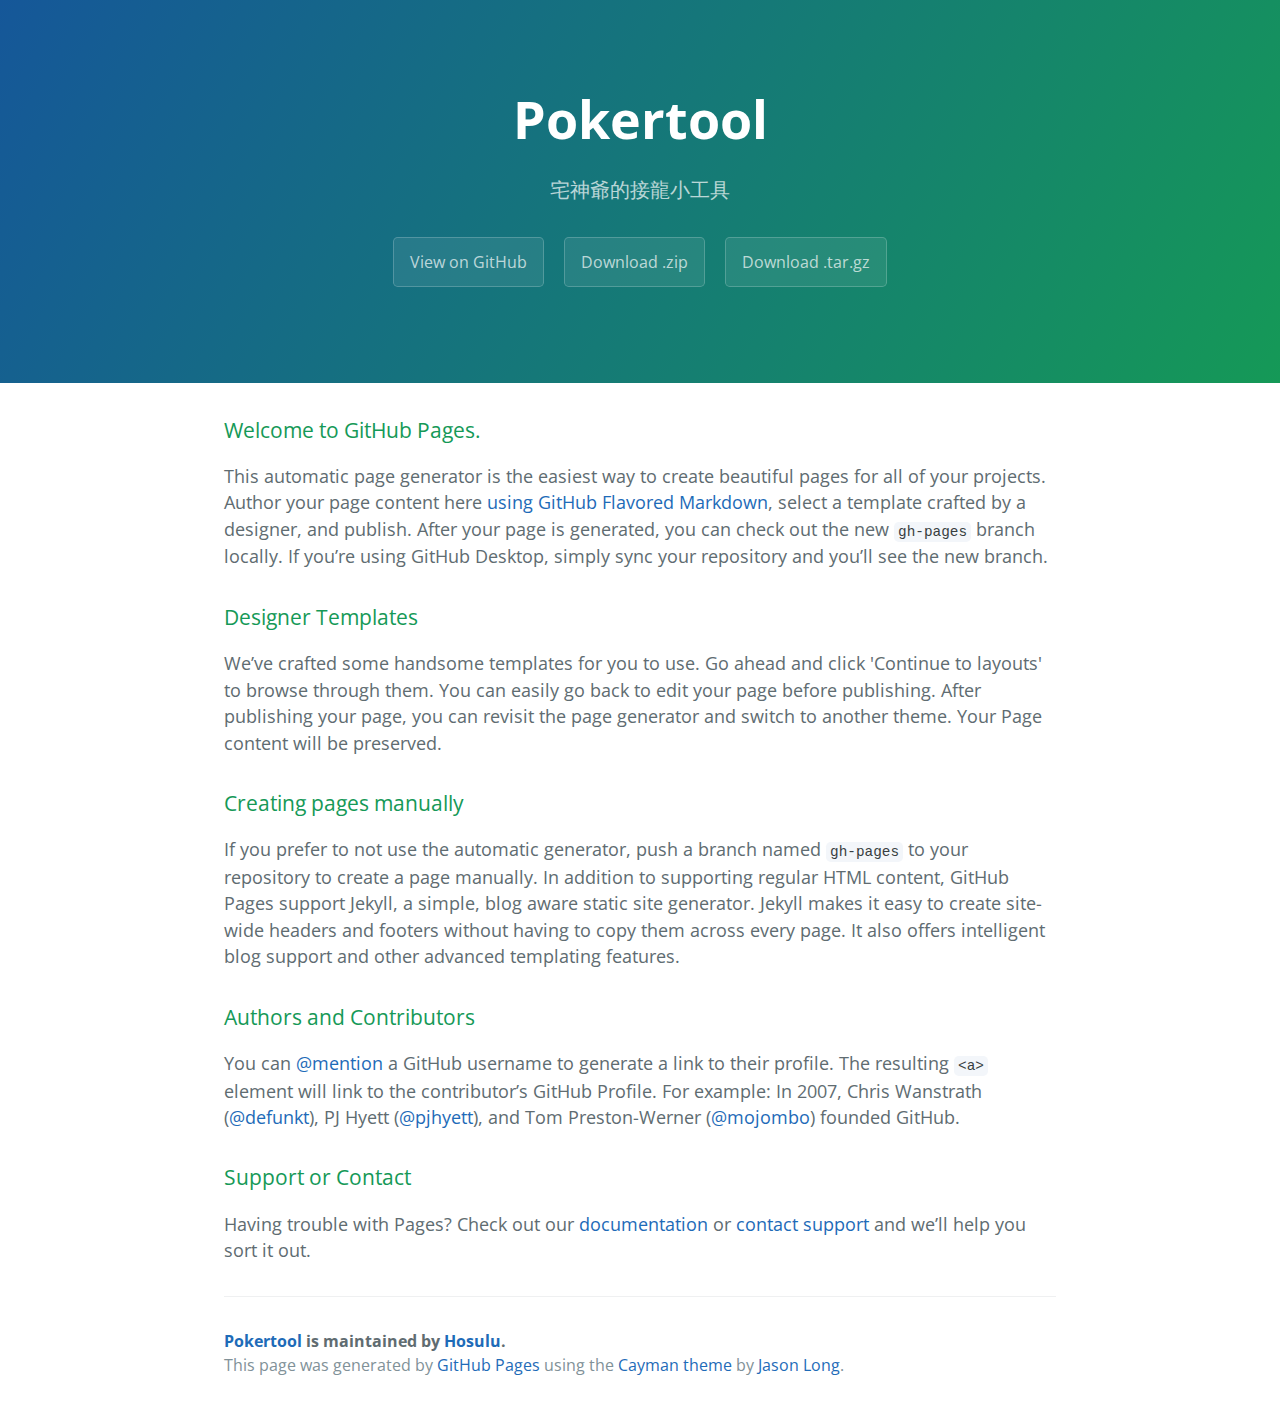
<file: index.html>
<!DOCTYPE html>
<html lang="en-us">
  <head>
    <meta charset="UTF-8">
    <title>Pokertool by Hosulu</title>
    <meta name="viewport" content="width=device-width, initial-scale=1">
    <link rel="stylesheet" type="text/css" href="stylesheets/normalize.css" media="screen">
    <link href='https://fonts.googleapis.com/css?family=Open+Sans:400,700' rel='stylesheet' type='text/css'>
    <link rel="stylesheet" type="text/css" href="stylesheets/stylesheet.css" media="screen">
    <link rel="stylesheet" type="text/css" href="stylesheets/github-light.css" media="screen">
  </head>
  <body>
    <section class="page-header">
      <h1 class="project-name">Pokertool</h1>
      <h2 class="project-tagline">宅神爺的接龍小工具</h2>
      <a href="https://github.com/Hosulu/pokerTool" class="btn">View on GitHub</a>
      <a href="https://github.com/Hosulu/pokerTool/zipball/master" class="btn">Download .zip</a>
      <a href="https://github.com/Hosulu/pokerTool/tarball/master" class="btn">Download .tar.gz</a>
    </section>

    <section class="main-content">
      <h3>
<a id="welcome-to-github-pages" class="anchor" href="#welcome-to-github-pages" aria-hidden="true"><span class="octicon octicon-link"></span></a>Welcome to GitHub Pages.</h3>

<p>This automatic page generator is the easiest way to create beautiful pages for all of your projects. Author your page content here <a href="https://guides.github.com/features/mastering-markdown/">using GitHub Flavored Markdown</a>, select a template crafted by a designer, and publish. After your page is generated, you can check out the new <code>gh-pages</code> branch locally. If you’re using GitHub Desktop, simply sync your repository and you’ll see the new branch.</p>

<h3>
<a id="designer-templates" class="anchor" href="#designer-templates" aria-hidden="true"><span class="octicon octicon-link"></span></a>Designer Templates</h3>

<p>We’ve crafted some handsome templates for you to use. Go ahead and click 'Continue to layouts' to browse through them. You can easily go back to edit your page before publishing. After publishing your page, you can revisit the page generator and switch to another theme. Your Page content will be preserved.</p>

<h3>
<a id="creating-pages-manually" class="anchor" href="#creating-pages-manually" aria-hidden="true"><span class="octicon octicon-link"></span></a>Creating pages manually</h3>

<p>If you prefer to not use the automatic generator, push a branch named <code>gh-pages</code> to your repository to create a page manually. In addition to supporting regular HTML content, GitHub Pages support Jekyll, a simple, blog aware static site generator. Jekyll makes it easy to create site-wide headers and footers without having to copy them across every page. It also offers intelligent blog support and other advanced templating features.</p>

<h3>
<a id="authors-and-contributors" class="anchor" href="#authors-and-contributors" aria-hidden="true"><span class="octicon octicon-link"></span></a>Authors and Contributors</h3>

<p>You can <a href="https://github.com/blog/821" class="user-mention">@mention</a> a GitHub username to generate a link to their profile. The resulting <code>&lt;a&gt;</code> element will link to the contributor’s GitHub Profile. For example: In 2007, Chris Wanstrath (<a href="https://github.com/defunkt" class="user-mention">@defunkt</a>), PJ Hyett (<a href="https://github.com/pjhyett" class="user-mention">@pjhyett</a>), and Tom Preston-Werner (<a href="https://github.com/mojombo" class="user-mention">@mojombo</a>) founded GitHub.</p>

<h3>
<a id="support-or-contact" class="anchor" href="#support-or-contact" aria-hidden="true"><span class="octicon octicon-link"></span></a>Support or Contact</h3>

<p>Having trouble with Pages? Check out our <a href="https://help.github.com/pages">documentation</a> or <a href="https://github.com/contact">contact support</a> and we’ll help you sort it out.</p>

      <footer class="site-footer">
        <span class="site-footer-owner"><a href="https://github.com/Hosulu/pokerTool">Pokertool</a> is maintained by <a href="https://github.com/Hosulu">Hosulu</a>.</span>

        <span class="site-footer-credits">This page was generated by <a href="https://pages.github.com">GitHub Pages</a> using the <a href="https://github.com/jasonlong/cayman-theme">Cayman theme</a> by <a href="https://twitter.com/jasonlong">Jason Long</a>.</span>
      </footer>

    </section>

  
  </body>
</html>
</file>
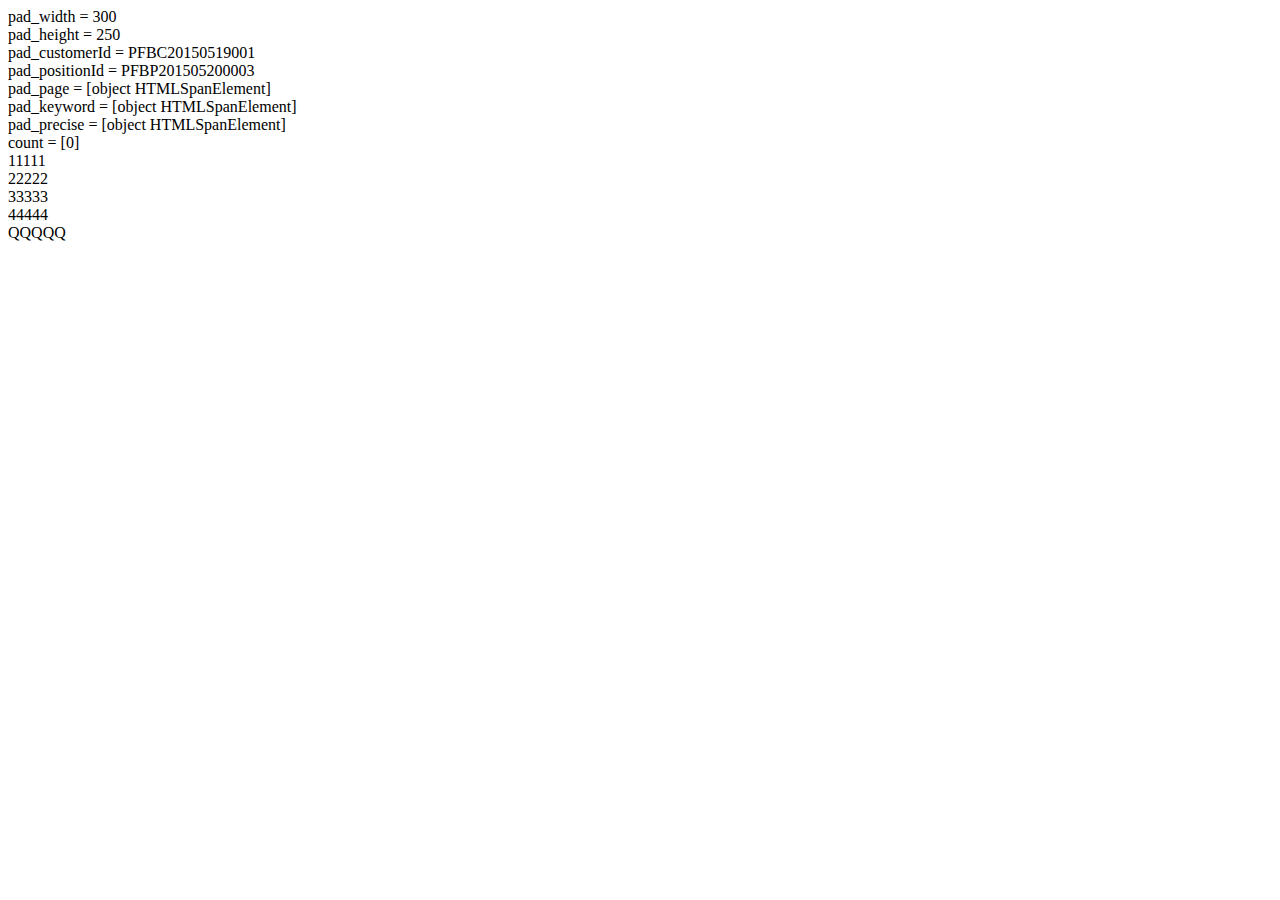
<file: phantomJs.html>
<!DOCTYPE html>
<html lang="UTF-8">
<head>
    <meta charset="UTF-8">
    <title></title>
    <script src="https://code.jquery.com/jquery-1.11.3.min.js"></script>
</head>
<body>
<div>
    pad_width = <span id="pad_width"></span><br/>
    pad_height = <span id="pad_height"></span><br/>
    pad_customerId = <span id="pad_customerId"></span><br/>
    pad_positionId = <span id="pad_positionId"></span><br/>
    pad_page = <span id="pad_page"></span><br/>
    pad_keyword = <span id="pad_keyword"></span><br/>
    pad_precise = <span id="pad_precise"></span><br/>
    count = <span id="cnt"></span>
</div>
<div>
<span>11111</span>
<script language="javascript">
    pad_width=300;
    pad_height=250;
    pad_customerId="PFBC20150519001";
    pad_positionId="PFBP201505200003";
</script>
<script id="pcadscript" language="javascript" src="http://kdpic.pchome.com.tw/img/js/xpcadshow.js"></script>
</div>
<div>
<span>22222</span>
<script language="javascript">
    pad_width=300;
    pad_height=250;
    pad_customerId="PFBC20150519001";
    pad_positionId="PFBP201505200003";
</script>
<script id="pcadscript" language="javascript" src="http://kdpic.pchome.com.tw/img/js/xpcadshow.js"></script>
</div>
<div>
<span>33333</span>
<script language="javascript">
    pad_width=300;
    pad_height=250;
    pad_customerId="PFBC20150519001";
    pad_positionId="PFBP201505200003";
</script>
<script id="pcadscript" language="javascript" src="http://kdpic.pchome.com.tw/img/js/xpcadshow.js"></script>
</div>
<div>
<span>44444</span>
<script language="javascript">
    pad_width=300;
    pad_height=250;
    pad_customerId="PFBC20150519001";
    pad_positionId="PFBP201505200003";
</script>
<script id="pcadscript" language="javascript" src="http://kdpic.pchome.com.tw/img/js/xpcadshow.js"></script>
</div>
<script type="text/javascript">
    loopCnt="1";
    $('document').ready(function () {
        $('#pad_width').text(pad_width);
        $('#pad_height').text(pad_height);
        $('#pad_customerId').text(pad_customerId);
        $('#pad_positionId').text(pad_positionId);
        $('#pad_page').text(pad_page);
        $('#pad_keyword').text(pad_keyword);
        $('#pad_precise').text(pad_precise);

        var cnt = loopCnt;

        for (var i = 0; i < cnt; i++) {
            $('#cnt').text($('#cnt').text() + " [" + i + "] ");
        }
    });
</script>
<!--<script type="text/javascript" src="http://kdpic.pchome.com.tw/img/js/xpcadshow.js"></script>-->
<!--<script src="https://code.jquery.com/jquery-1.11.3.min.js"></script>-->
<span>QQQQQ</span>

</body>
</html>
</file>
<file: stylesheets/stylesheet.css>
* {
  box-sizing: border-box; }

body {
  padding: 0;
  margin: 0;
  font-family: "Open Sans", "Helvetica Neue", Helvetica, Arial, sans-serif;
  font-size: 16px;
  line-height: 1.5;
  color: #606c71; }

a {
  color: #1e6bb8;
  text-decoration: none; }
  a:hover {
    text-decoration: underline; }

.btn {
  display: inline-block;
  margin-bottom: 1rem;
  color: rgba(255, 255, 255, 0.7);
  background-color: rgba(255, 255, 255, 0.08);
  border-color: rgba(255, 255, 255, 0.2);
  border-style: solid;
  border-width: 1px;
  border-radius: 0.3rem;
  transition: color 0.2s, background-color 0.2s, border-color 0.2s; }
  .btn + .btn {
    margin-left: 1rem; }

.btn:hover {
  color: rgba(255, 255, 255, 0.8);
  text-decoration: none;
  background-color: rgba(255, 255, 255, 0.2);
  border-color: rgba(255, 255, 255, 0.3); }

@media screen and (min-width: 64em) {
  .btn {
    padding: 0.75rem 1rem; } }

@media screen and (min-width: 42em) and (max-width: 64em) {
  .btn {
    padding: 0.6rem 0.9rem;
    font-size: 0.9rem; } }

@media screen and (max-width: 42em) {
  .btn {
    display: block;
    width: 100%;
    padding: 0.75rem;
    font-size: 0.9rem; }
    .btn + .btn {
      margin-top: 1rem;
      margin-left: 0; } }

.page-header {
  color: #fff;
  text-align: center;
  background-color: #159957;
  background-image: linear-gradient(120deg, #155799, #159957); }

@media screen and (min-width: 64em) {
  .page-header {
    padding: 5rem 6rem; } }

@media screen and (min-width: 42em) and (max-width: 64em) {
  .page-header {
    padding: 3rem 4rem; } }

@media screen and (max-width: 42em) {
  .page-header {
    padding: 2rem 1rem; } }

.project-name {
  margin-top: 0;
  margin-bottom: 0.1rem; }

@media screen and (min-width: 64em) {
  .project-name {
    font-size: 3.25rem; } }

@media screen and (min-width: 42em) and (max-width: 64em) {
  .project-name {
    font-size: 2.25rem; } }

@media screen and (max-width: 42em) {
  .project-name {
    font-size: 1.75rem; } }

.project-tagline {
  margin-bottom: 2rem;
  font-weight: normal;
  opacity: 0.7; }

@media screen and (min-width: 64em) {
  .project-tagline {
    font-size: 1.25rem; } }

@media screen and (min-width: 42em) and (max-width: 64em) {
  .project-tagline {
    font-size: 1.15rem; } }

@media screen and (max-width: 42em) {
  .project-tagline {
    font-size: 1rem; } }

.main-content :first-child {
  margin-top: 0; }
.main-content img {
  max-width: 100%; }
.main-content h1, .main-content h2, .main-content h3, .main-content h4, .main-content h5, .main-content h6 {
  margin-top: 2rem;
  margin-bottom: 1rem;
  font-weight: normal;
  color: #159957; }
.main-content p {
  margin-bottom: 1em; }
.main-content code {
  padding: 2px 4px;
  font-family: Consolas, "Liberation Mono", Menlo, Courier, monospace;
  font-size: 0.9rem;
  color: #383e41;
  background-color: #f3f6fa;
  border-radius: 0.3rem; }
.main-content pre {
  padding: 0.8rem;
  margin-top: 0;
  margin-bottom: 1rem;
  font: 1rem Consolas, "Liberation Mono", Menlo, Courier, monospace;
  color: #567482;
  word-wrap: normal;
  background-color: #f3f6fa;
  border: solid 1px #dce6f0;
  border-radius: 0.3rem; }
  .main-content pre > code {
    padding: 0;
    margin: 0;
    font-size: 0.9rem;
    color: #567482;
    word-break: normal;
    white-space: pre;
    background: transparent;
    border: 0; }
.main-content .highlight {
  margin-bottom: 1rem; }
  .main-content .highlight pre {
    margin-bottom: 0;
    word-break: normal; }
.main-content .highlight pre, .main-content pre {
  padding: 0.8rem;
  overflow: auto;
  font-size: 0.9rem;
  line-height: 1.45;
  border-radius: 0.3rem; }
.main-content pre code, .main-content pre tt {
  display: inline;
  max-width: initial;
  padding: 0;
  margin: 0;
  overflow: initial;
  line-height: inherit;
  word-wrap: normal;
  background-color: transparent;
  border: 0; }
  .main-content pre code:before, .main-content pre code:after, .main-content pre tt:before, .main-content pre tt:after {
    content: normal; }
.main-content ul, .main-content ol {
  margin-top: 0; }
.main-content blockquote {
  padding: 0 1rem;
  margin-left: 0;
  color: #819198;
  border-left: 0.3rem solid #dce6f0; }
  .main-content blockquote > :first-child {
    margin-top: 0; }
  .main-content blockquote > :last-child {
    margin-bottom: 0; }
.main-content table {
  display: block;
  width: 100%;
  overflow: auto;
  word-break: normal;
  word-break: keep-all; }
  .main-content table th {
    font-weight: bold; }
  .main-content table th, .main-content table td {
    padding: 0.5rem 1rem;
    border: 1px solid #e9ebec; }
.main-content dl {
  padding: 0; }
  .main-content dl dt {
    padding: 0;
    margin-top: 1rem;
    font-size: 1rem;
    font-weight: bold; }
  .main-content dl dd {
    padding: 0;
    margin-bottom: 1rem; }
.main-content hr {
  height: 2px;
  padding: 0;
  margin: 1rem 0;
  background-color: #eff0f1;
  border: 0; }

@media screen and (min-width: 64em) {
  .main-content {
    max-width: 64rem;
    padding: 2rem 6rem;
    margin: 0 auto;
    font-size: 1.1rem; } }

@media screen and (min-width: 42em) and (max-width: 64em) {
  .main-content {
    padding: 2rem 4rem;
    font-size: 1.1rem; } }

@media screen and (max-width: 42em) {
  .main-content {
    padding: 2rem 1rem;
    font-size: 1rem; } }

.site-footer {
  padding-top: 2rem;
  margin-top: 2rem;
  border-top: solid 1px #eff0f1; }

.site-footer-owner {
  display: block;
  font-weight: bold; }

.site-footer-credits {
  color: #819198; }

@media screen and (min-width: 64em) {
  .site-footer {
    font-size: 1rem; } }

@media screen and (min-width: 42em) and (max-width: 64em) {
  .site-footer {
    font-size: 1rem; } }

@media screen and (max-width: 42em) {
  .site-footer {
    font-size: 0.9rem; } }
</file>
<file: stylesheets/github-light.css>
/*
   Copyright 2014 GitHub Inc.

   Licensed under the Apache License, Version 2.0 (the "License");
   you may not use this file except in compliance with the License.
   You may obtain a copy of the License at

       http://www.apache.org/licenses/LICENSE-2.0

   Unless required by applicable law or agreed to in writing, software
   distributed under the License is distributed on an "AS IS" BASIS,
   WITHOUT WARRANTIES OR CONDITIONS OF ANY KIND, either express or implied.
   See the License for the specific language governing permissions and
   limitations under the License.

*/

.pl-c /* comment */ {
  color: #969896;
}

.pl-c1      /* constant, markup.raw, meta.diff.header, meta.module-reference, meta.property-name, support, support.constant, support.variable, variable.other.constant */,
.pl-s .pl-v /* string variable */ {
  color: #0086b3;
}

.pl-e  /* entity */,
.pl-en /* entity.name */ {
  color: #795da3;
}

.pl-s .pl-s1 /* string source */,
.pl-smi      /* storage.modifier.import, storage.modifier.package, storage.type.java, variable.other, variable.parameter.function */ {
  color: #333;
}

.pl-ent /* entity.name.tag */ {
  color: #63a35c;
}

.pl-k /* keyword, storage, storage.type */ {
  color: #a71d5d;
}

.pl-pds              /* punctuation.definition.string, string.regexp.character-class */,
.pl-s                /* string */,
.pl-s .pl-pse .pl-s1 /* string punctuation.section.embedded source */,
.pl-sr               /* string.regexp */,
.pl-sr .pl-cce       /* string.regexp constant.character.escape */,
.pl-sr .pl-sra       /* string.regexp string.regexp.arbitrary-repitition */,
.pl-sr .pl-sre       /* string.regexp source.ruby.embedded */ {
  color: #183691;
}

.pl-v /* variable */ {
  color: #ed6a43;
}

.pl-id /* invalid.deprecated */ {
  color: #b52a1d;
}

.pl-ii /* invalid.illegal */ {
  background-color: #b52a1d;
  color: #f8f8f8;
}

.pl-sr .pl-cce /* string.regexp constant.character.escape */ {
  color: #63a35c;
  font-weight: bold;
}

.pl-ml /* markup.list */ {
  color: #693a17;
}

.pl-mh        /* markup.heading */,
.pl-mh .pl-en /* markup.heading entity.name */,
.pl-ms        /* meta.separator */ {
  color: #1d3e81;
  font-weight: bold;
}

.pl-mq /* markup.quote */ {
  color: #008080;
}

.pl-mi /* markup.italic */ {
  color: #333;
  font-style: italic;
}

.pl-mb /* markup.bold */ {
  color: #333;
  font-weight: bold;
}

.pl-md /* markup.deleted, meta.diff.header.from-file */ {
  background-color: #ffecec;
  color: #bd2c00;
}

.pl-mi1 /* markup.inserted, meta.diff.header.to-file */ {
  background-color: #eaffea;
  color: #55a532;
}

.pl-mdr /* meta.diff.range */ {
  color: #795da3;
  font-weight: bold;
}

.pl-mo /* meta.output */ {
  color: #1d3e81;
}
</file>
